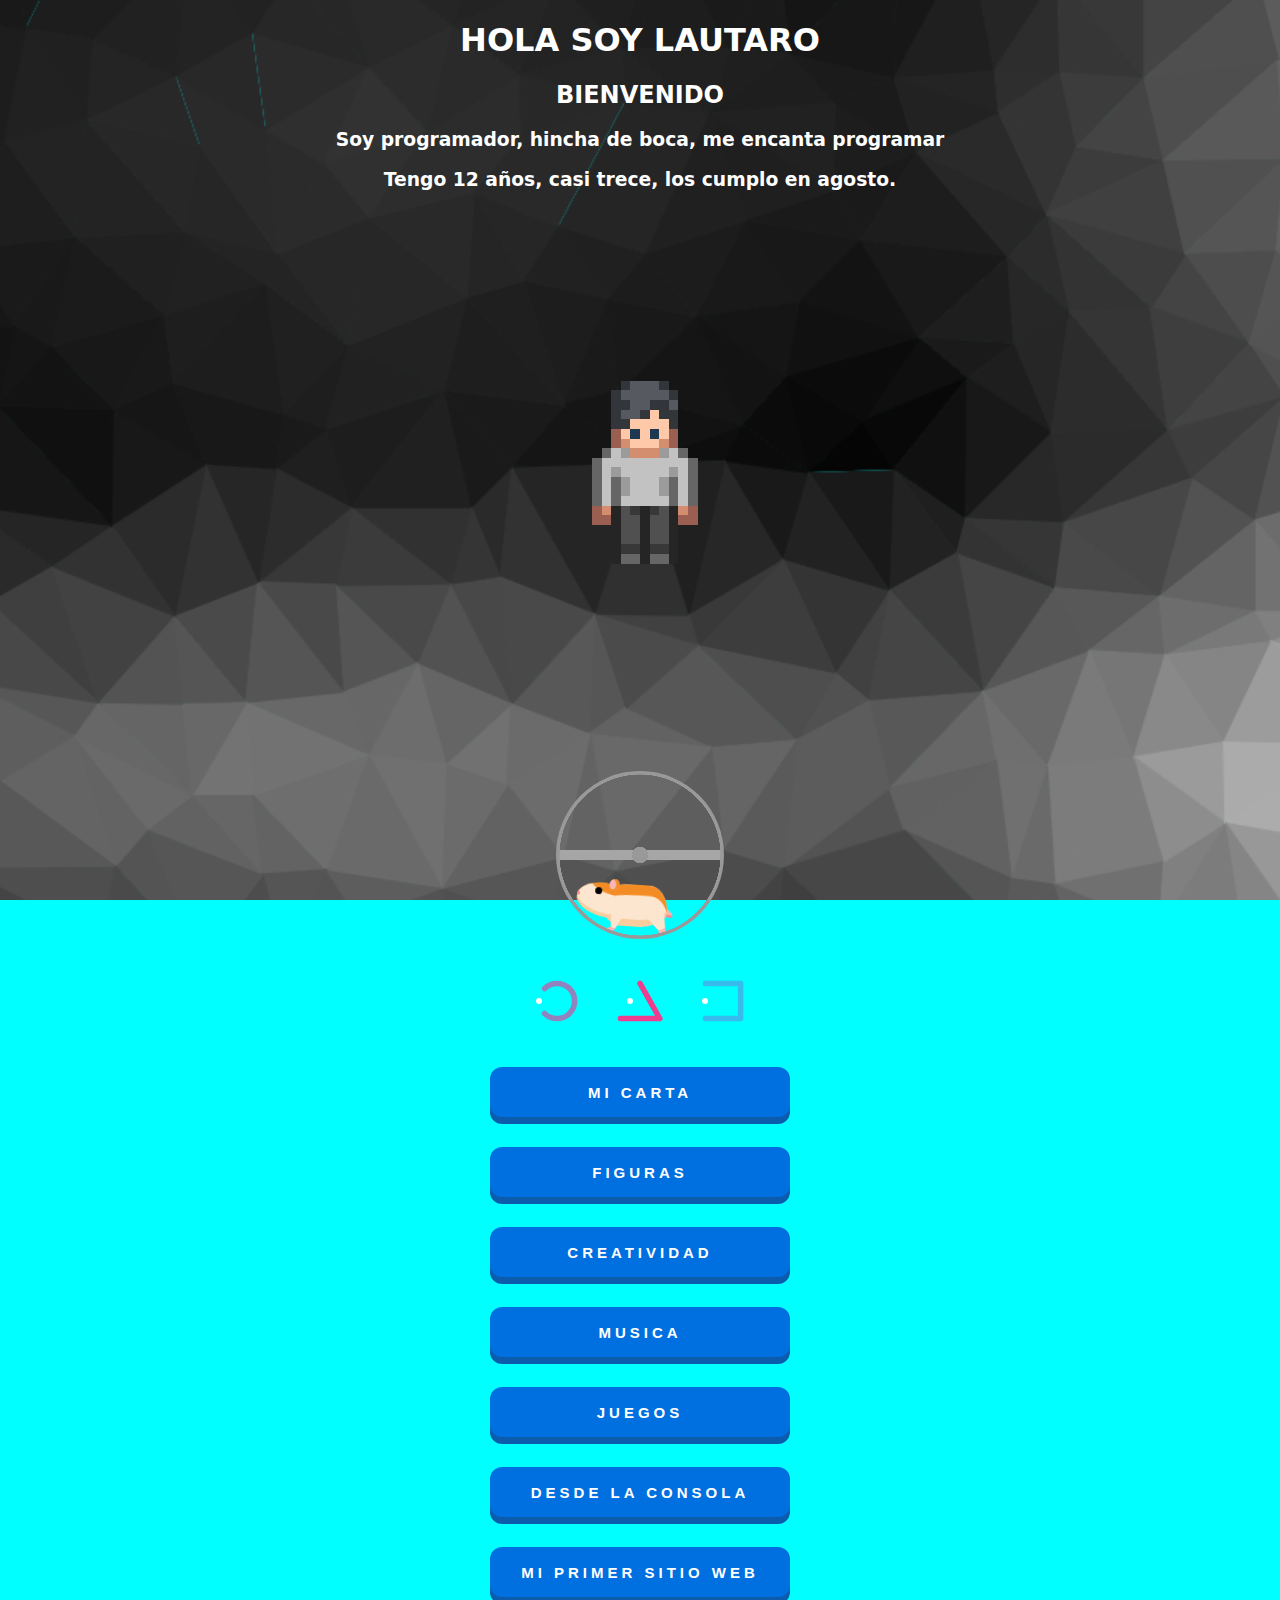
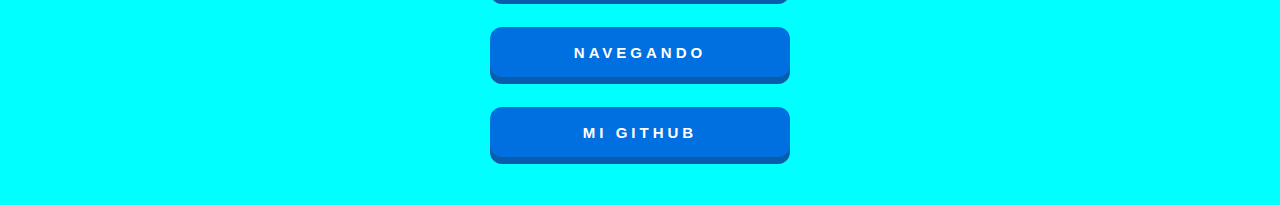
<file: index.html>
<!DOCTYPE html>
<html lang="en">

<head>
    <meta charset="UTF-8">
    <meta name="viewport" content="width=device-width, initial-scale=1.0">
    <title>Lautii</title>
    <link rel="stylesheet" href="style.css">
</head>

<body>

    <h1>HOLA SOY LAUTARO </h1>
    <h2>BIENVENIDO</h2>
    <h3>Soy programador, hincha de boca, me encanta programar</h3>
    <h3>Tengo 12 años, casi trece, los cumplo en agosto.</h3>
    <br>
    <img src="./lauti.gif" alt="" title="karl">

    <div aria-label="Orange and tan hamster running in a metal wheel" role="img" class="wheel-and-hamster">
        <div class="wheel"></div>
        <div class="hamster">
            <div class="hamster__body">
                <div class="hamster__head">
                    <div class="hamster__ear"></div>
                    <div class="hamster__eye"></div>
                    <div class="hamster__nose"></div>
                </div>
                <div class="hamster__limb hamster__limb--fr"></div>
                <div class="hamster__limb hamster__limb--fl"></div>
                <div class="hamster__limb hamster__limb--br"></div>
                <div class="hamster__limb hamster__limb--bl"></div>
                <div class="hamster__tail"></div>
            </div>
        </div>
        <div class="spoke"></div>
    </div>



    <div class="loader">
        <svg viewBox="0 0 80 80">
            <circle id="test" cx="40" cy="40" r="32"></circle>
        </svg>
    </div>

    <div class="loader triangle">
        <svg viewBox="0 0 86 80">
            <polygon points="43 8 79 72 7 72"></polygon>
        </svg>
    </div>

    <div class="loader">
        <svg viewBox="0 0 80 80">
            <rect x="8" y="8" width="64" height="64"></rect>
        </svg>
    </div>


    <section>

    

    <a target="_blank" href="./carta.png">
        <button alt="mi carta">
            <i>m</i>
            <i>i</i>
            <i>&nbsp;</i>
            <i>c</i>
            <i>a</i>
            <i>r</i>
            <i>t</i>
            <i>a</i>
        </button>
    </a>

    <a target="_blank" href="./figuras/index.html">
        <button alt="figuras">
            <i>f</i>
            <i>i</i>
            <i>g</i>
            <i>u</i>
            <i>r</i>
            <i>a</i>
            <i>s</i>
        </button>
    </a>
    <a target="_blank" href="creatividad/index.html"> <button alt="creatividad">

            <i>c</i>
                <i>r</i>
                <i>e</i>
                <i>a</i>
                <i>t</i>
                <i>i</i>
                    <i>i</i>
                    <i>d</i>
                    <i>a</i>
                    <i>d</i>
        </button></a>

    <a target="_blank" href="musica/index.html">
        <button alt="musica">
            <i>m</i>
            <i>u</i>
            <i>s</i>
            <i>i</i>
            <i>c</i>
            <i>a</i>

        </button></a>


    <a target="_blank" href="video juegos/index.html">
        <button alt="juegos">
            <i>j</i>
            <i>u</i>
            <i>e</i>
            <i>g</i>
            <i>o</i>
            <i>s</i>
        </button></a>
    <a target="_blank" href="desde la consola/index.html">
        <button alt="desde la consola">
            <i>d</i>
            <i>e</i>
            <i>s</i>
            <i>d</i>
            <i>e</i>
            <i>&nbsp;</i>
            <i>l</i>
            <i>a</i>
            <i>&nbsp;</i>
            <i>c</i>
            <i>o</i>
            <i>n</i>
            <i>s</i>
            <i>o</i>
            <i>l</i>
            <i>a</i>
        </button></a>
    <a target="_blank" href="mi-primer-sitio-web/"><button alt="mi primer sitio web">
            <i>m</i>
            <i>i</i>
            <i>&nbsp;</i>
            <i>p</i>
            <i>r</i>
            <i>i</i>
            <i>m</i>
            <i>e</i>
            <i>r</i>
            <i>&nbsp;</i>
            <i>s</i>
            <i>i</i>
            <i>t</i>
            <i>i</i>
            <i>o</i>
            <i>&nbsp;</i>
            <i>w</i>
            <i>e</i>
            <i>b</i>
        </button></a>
    <a target="_blank" href="navegando/index.html">
        <button alt="navegando">
            <i>n</i>
            <i>a</i>
            <i>v</i>
            <i>e</i>
            <i>g</i>
            <i>a</i>
            <i>n</i>
            <i>d</i>
            <i>o</i>
        </button></a>
    </a>
    <a target="_blank" href="https://github.com/neilArmstrongAstronauta">
        <button alt="mi github">
            <i>m</i>
            <i>i</i>
            <i>&nbsp;</i>
            <i>g</i>
            <i>i</i>
            <i>t</i>
            <i>h</i>
            <i>u</i>
            <i>b</i>
        </button>
    </a>
</section>
</body>

</html>
</file>
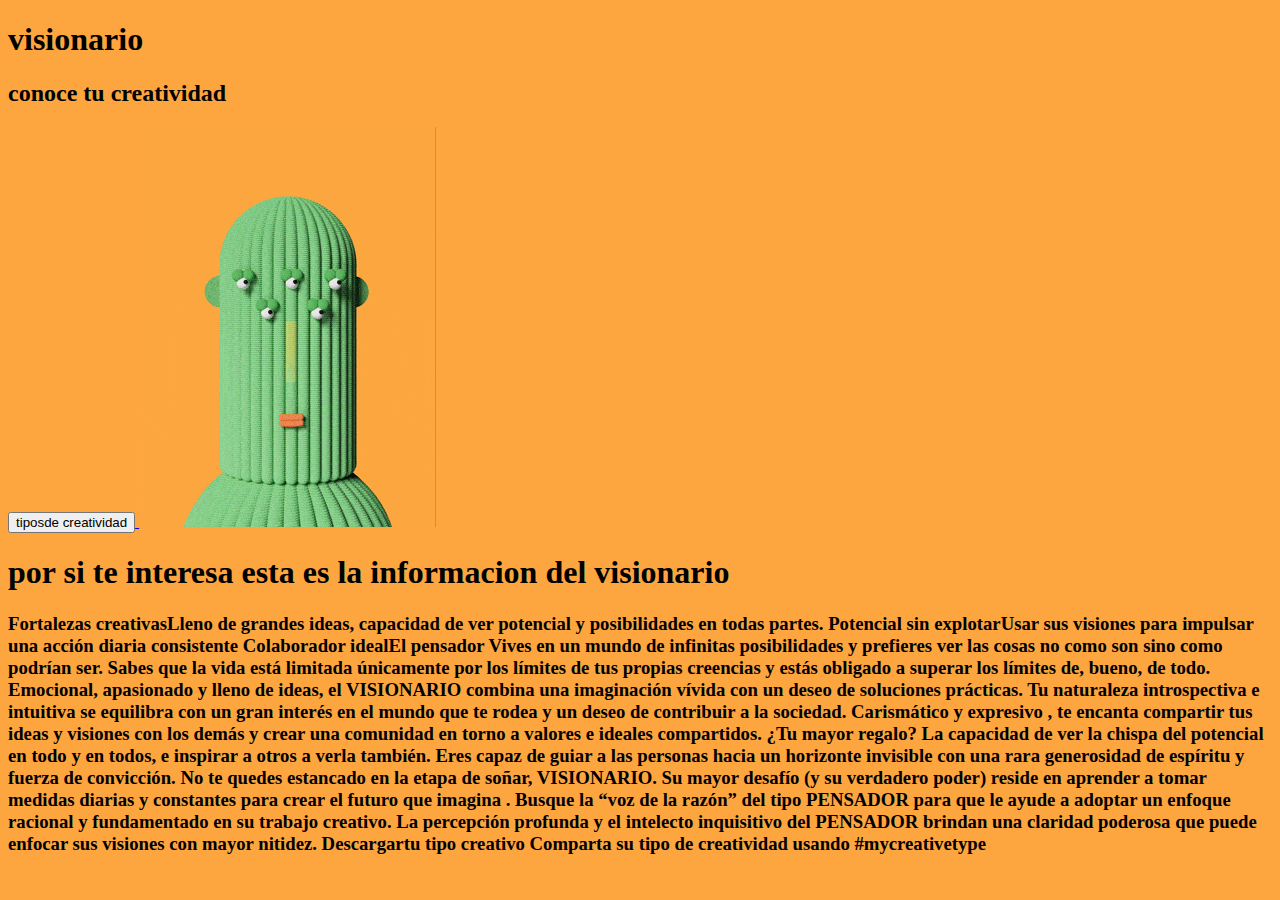
<file: creatividad/index.html>
<!DOCTYPE html>
<html lang="en">
<head>
    <meta charset="UTF-8">
    <meta name="viewport" content="width=device-width, initial-scale=1.0">
    <title>visionario</title>
</head>
<body>
    <style>body{
        background-color:#FDA640 ;
    }
    </style>
  <h1>visionario</h1>
  <h2>conoce tu creatividad</h2> 
  <a href="https://mycreativetype.com/">
      <button>tiposde creatividad</button>
  </a>
  <img src="../img/creatividad/The_Visionary_Gif.gif" alt=""> 
<h1>por si te interesa esta es la informacion del visionario</h1>
<h3>Fortalezas creativasLleno de grandes ideas, capacidad de ver potencial y posibilidades en todas partes.
    Potencial sin explotarUsar sus visiones para impulsar una acción diaria consistente
    Colaborador idealEl pensador
    Vives en un mundo de infinitas posibilidades y prefieres ver las cosas no como son sino como podrían ser. Sabes que la vida está limitada únicamente por los límites de tus propias creencias y estás obligado a superar los límites de, bueno, de todo.
    
    Emocional, apasionado y lleno de ideas, el VISIONARIO combina una imaginación vívida con un deseo de soluciones prácticas. Tu naturaleza introspectiva e intuitiva se equilibra con un gran interés en el mundo que te rodea y un deseo de contribuir a la sociedad.
    
    Carismático y expresivo , te encanta compartir tus ideas y visiones con los demás y crear una comunidad en torno a valores e ideales compartidos. ¿Tu mayor regalo? La capacidad de ver la chispa del potencial en todo y en todos, e inspirar a otros a verla también. Eres capaz de guiar a las personas hacia un horizonte invisible con una rara generosidad de espíritu y fuerza de convicción.
    
    No te quedes estancado en la etapa de soñar, VISIONARIO. Su mayor desafío (y su verdadero poder) reside en aprender a tomar medidas diarias y constantes para crear el futuro que imagina .
    
    Busque la “voz de la razón” del tipo PENSADOR para que le ayude a adoptar un enfoque racional y fundamentado en su trabajo creativo. La percepción profunda y el intelecto inquisitivo del PENSADOR brindan una claridad poderosa que puede enfocar sus visiones con mayor nitidez.
    
    Descargartu tipo creativo
    Comparta su tipo de creatividad usando #mycreativetype
      
    </h3>
</body>
</html>
</file>
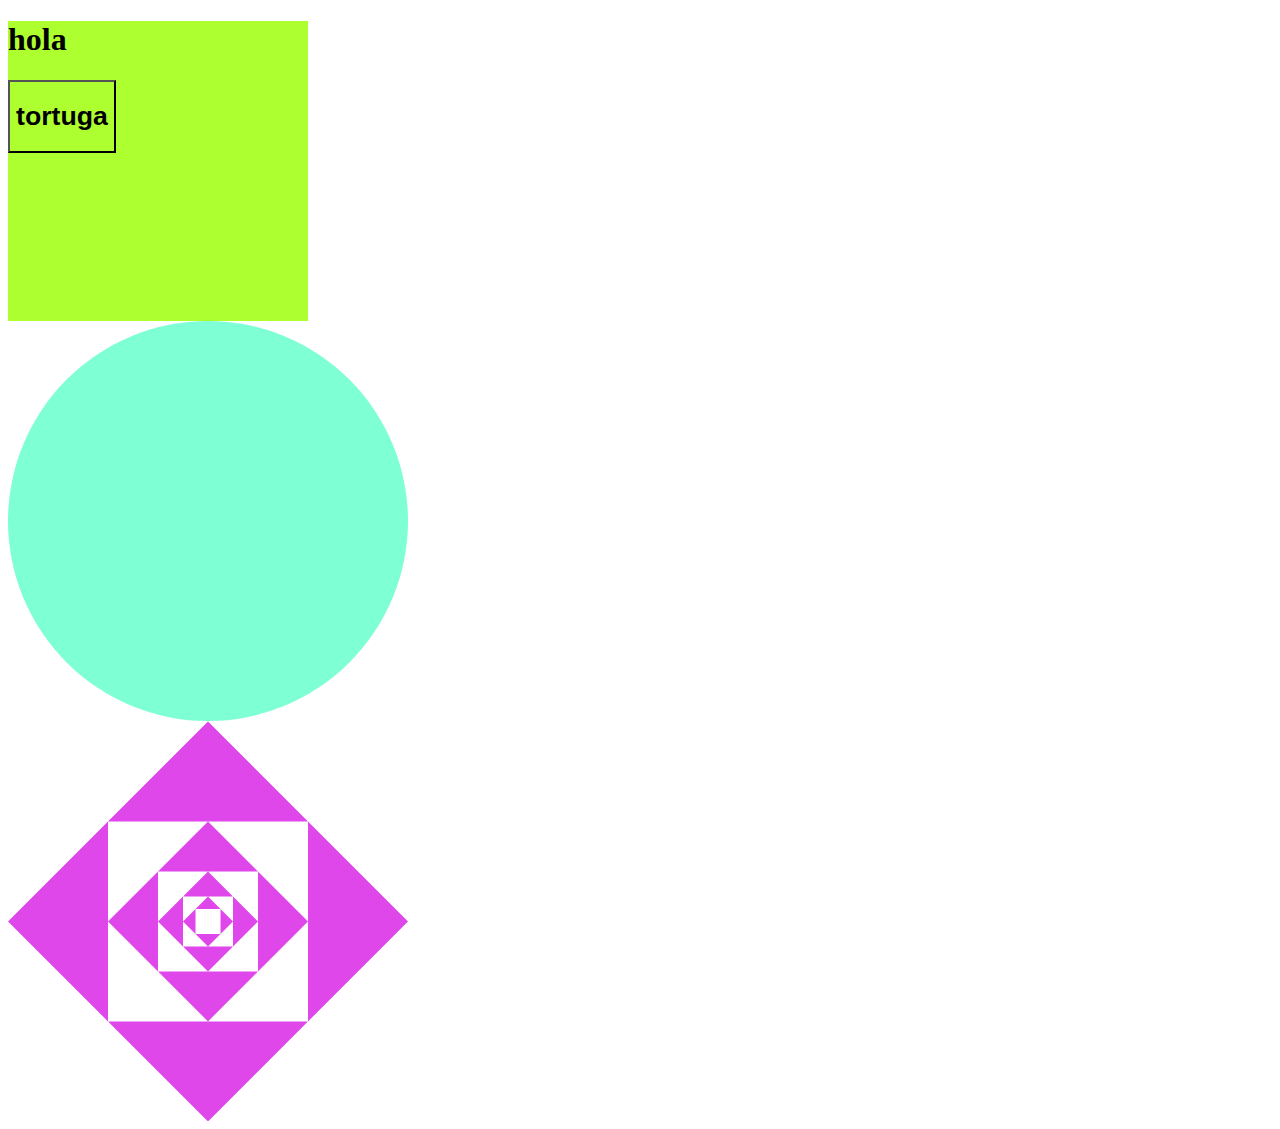
<file: figuras/index.html>
<!DOCTYPE html>
<html lang="en">
<head>
    <meta charset="UTF-8">
    <meta name="viewport" content="width=device-width, initial-scale=1.0">
    <title>figuras</title>
    <link rel="stylesheet" href="style.css">
</head>
<body>
<div class="cuadrado">
    <h1>hola</h1>
    <button><h1>tortuga</h1></button>
</div>

<div class="circulo"></div>
<div class="supercuadrado"></div>

</body>
</html>
</file>
<file: style.css>
a {
  color: unset;
  text-decoration: none;
  cursor: pointer;
}

body {
  background-color: aqua;
  background-image: url(img/cool-background\ \(28\).png);
  text-align: center;
  background-repeat: no-repeat;
  background-attachment: fixed;
  background-size: cover;
  font-family: system-ui, -apple-system, BlinkMacSystemFont, 'Segoe UI', Roboto, Oxygen, Ubuntu, Cantarell, 'Open Sans', 'Helvetica Neue', sans-serif;
}

h1, h2, h3{
  color: white;
}

.loader {
  --path: blue;
  --rosado: #EE3D8F;
  --celeste: #37BBED;
  --morado: #9283BE;
  --dot: white;
  --duration: 3s;
  width: 44px;
  height: 44px;
  position: relative;
 
}

.loader:before {
  content: '';
  width: 6px;
  height: 6px;
  border-radius: 50%;
  position: absolute;
  display: block;
  background: var(--dot);
  top: 37px;
  left: 19px;
  transform: translate(-18px, -18px);
  animation: dotRect var(--duration) cubic-bezier(0.785, 0.135, 0.15, 0.86) infinite;
}

.loader svg {
  display: block;
  width: 100%;
  height: 100%;
}

.loader svg rect,
.loader svg polygon,
.loader svg circle {
  fill: none;
  stroke: var(--path);
  stroke-width: 10px;
  stroke-linejoin: round;
  stroke-linecap: round;
}

.loader svg rect {
  stroke: var(--celeste);
}

.loader svg polygon {
  stroke: var(--rosado);
}

.loader svg circle {
  stroke: var(--morado);
}

.loader svg polygon {
  stroke-dasharray: 145 76 145 76;
  stroke-dashoffset: 0;
  animation: pathTriangle var(--duration) cubic-bezier(0.785, 0.135, 0.15, 0.86) infinite;
}

.loader svg rect {
  stroke-dasharray: 192 64 192 64;
  stroke-dashoffset: 0;
  animation: pathRect 3s cubic-bezier(0.785, 0.135, 0.15, 0.86) infinite;
}

.loader svg circle {
  stroke-dasharray: 150 50 150 50;
  stroke-dashoffset: 75;
  animation: pathCircle var(--duration) cubic-bezier(0.785, 0.135, 0.15, 0.86) infinite;
}

.loader.triangle {
  width: 48px;
}

.loader.triangle:before {
  left: 21px;
  transform: translate(-10px, -18px);
  animation: dotTriangle var(--duration) cubic-bezier(0.785, 0.135, 0.15, 0.86) infinite;
}

@keyframes pathTriangle {
  33% {
    stroke-dashoffset: 74;
  }

  66% {
    stroke-dashoffset: 147;
  }

  100% {
    stroke-dashoffset: 221;
  }
}

@keyframes dotTriangle {
  33% {
    transform: translate(0, 0);
  }

  66% {
    transform: translate(10px, -18px);
  }

  100% {
    transform: translate(-10px, -18px);
  }
}

@keyframes pathRect {
  25% {
    stroke-dashoffset: 64;
  }

  50% {
    stroke-dashoffset: 128;
  }

  75% {
    stroke-dashoffset: 192;
  }

  100% {
    stroke-dashoffset: 256;
  }
}

@keyframes dotRect {
  25% {
    transform: translate(0, 0);
  }

  50% {
    transform: translate(18px, -18px);
  }

  75% {
    transform: translate(0, -36px);
  }

  100% {
    transform: translate(-18px, -18px);
  }
}

@keyframes pathCircle {
  25% {
    stroke-dashoffset: 125;
  }

  50% {
    stroke-dashoffset: 175;
  }

  75% {
    stroke-dashoffset: 225;
  }

  100% {
    stroke-dashoffset: 275;
  }
}

.loader {
  display: inline-block;
  margin: 0 16px;
}




/* ratita */
.wheel-and-hamster {
  --dur: 1s;
  position: relative;
  width: 12em;
  height: 12em;
  font-size: 14px;
  margin: 40px auto;
}

.wheel,
.hamster,
.hamster div,
.spoke {
  position: absolute;
}

.wheel,
.spoke {
  border-radius: 50%;
  top: 0;
  left: 0;
  width: 100%;
  height: 100%;
}

.wheel {
  background: radial-gradient(100% 100% at center, hsla(0, 0%, 60%, 0) 47.8%, hsl(0, 0%, 60%) 48%);
  z-index: 2;
}

.hamster {
  animation: hamster var(--dur) ease-in-out infinite;
  top: 50%;
  left: calc(50% - 3.5em);
  width: 7em;
  height: 3.75em;
  transform: rotate(4deg) translate(-0.8em, 1.85em);
  transform-origin: 50% 0;
  z-index: 1;
}

.hamster__head {
  animation: hamsterHead var(--dur) ease-in-out infinite;
  background: hsl(30, 90%, 55%);
  border-radius: 70% 30% 0 100% / 40% 25% 25% 60%;
  box-shadow: 0 -0.25em 0 hsl(30, 90%, 80%) inset,
    0.75em -1.55em 0 hsl(30, 90%, 90%) inset;
  top: 0;
  left: -2em;
  width: 2.75em;
  height: 2.5em;
  transform-origin: 100% 50%;
}

.hamster__ear {
  animation: hamsterEar var(--dur) ease-in-out infinite;
  background: hsl(0, 90%, 85%);
  border-radius: 50%;
  box-shadow: -0.25em 0 hsl(30, 90%, 55%) inset;
  top: -0.25em;
  right: -0.25em;
  width: 0.75em;
  height: 0.75em;
  transform-origin: 50% 75%;
}

.hamster__eye {
  animation: hamsterEye var(--dur) linear infinite;
  background-color: hsl(0, 0%, 0%);
  border-radius: 50%;
  top: 0.375em;
  left: 1.25em;
  width: 0.5em;
  height: 0.5em;
}

.hamster__nose {
  background: hsl(0, 90%, 75%);
  border-radius: 35% 65% 85% 15% / 70% 50% 50% 30%;
  top: 0.75em;
  left: 0;
  width: 0.2em;
  height: 0.25em;
}

.hamster__body {
  animation: hamsterBody var(--dur) ease-in-out infinite;
  background: hsl(30, 90%, 90%);
  border-radius: 50% 30% 50% 30% / 15% 60% 40% 40%;
  box-shadow: 0.1em 0.75em 0 hsl(30, 90%, 55%) inset,
    0.15em -0.5em 0 hsl(30, 90%, 80%) inset;
  top: 0.25em;
  left: 2em;
  width: 4.5em;
  height: 3em;
  transform-origin: 17% 50%;
  transform-style: preserve-3d;
}

.hamster__limb--fr,
.hamster__limb--fl {
  clip-path: polygon(0 0, 100% 0, 70% 80%, 60% 100%, 0% 100%, 40% 80%);
  top: 2em;
  left: 0.5em;
  width: 1em;
  height: 1.5em;
  transform-origin: 50% 0;
}

.hamster__limb--fr {
  animation: hamsterFRLimb var(--dur) linear infinite;
  background: linear-gradient(hsl(30, 90%, 80%) 80%, hsl(0, 90%, 75%) 80%);
  transform: rotate(15deg) translateZ(-1px);
}

.hamster__limb--fl {
  animation: hamsterFLLimb var(--dur) linear infinite;
  background: linear-gradient(hsl(30, 90%, 90%) 80%, hsl(0, 90%, 85%) 80%);
  transform: rotate(15deg);
}

.hamster__limb--br,
.hamster__limb--bl {
  border-radius: 0.75em 0.75em 0 0;
  clip-path: polygon(0 0, 100% 0, 100% 30%, 70% 90%, 70% 100%, 30% 100%, 40% 90%, 0% 30%);
  top: 1em;
  left: 2.8em;
  width: 1.5em;
  height: 2.5em;
  transform-origin: 50% 30%;
}

.hamster__limb--br {
  animation: hamsterBRLimb var(--dur) linear infinite;
  background: linear-gradient(hsl(30, 90%, 80%) 90%, hsl(0, 90%, 75%) 90%);
  transform: rotate(-25deg) translateZ(-1px);
}

.hamster__limb--bl {
  animation: hamsterBLLimb var(--dur) linear infinite;
  background: linear-gradient(hsl(30, 90%, 90%) 90%, hsl(0, 90%, 85%) 90%);
  transform: rotate(-25deg);
}

.hamster__tail {
  animation: hamsterTail var(--dur) linear infinite;
  background: hsl(0, 90%, 85%);
  border-radius: 0.25em 50% 50% 0.25em;
  box-shadow: 0 -0.2em 0 hsl(0, 90%, 75%) inset;
  top: 1.5em;
  right: -0.5em;
  width: 1em;
  height: 0.5em;
  transform: rotate(30deg) translateZ(-1px);
  transform-origin: 0.25em 0.25em;
}

.spoke {
  animation: spoke var(--dur) linear infinite;
  background: radial-gradient(100% 100% at center, hsl(0, 0%, 60%) 4.8%, hsla(0, 0%, 60%, 0) 5%),
    linear-gradient(hsla(0, 0%, 55%, 0) 46.9%, hsl(0, 0%, 65%) 47% 52.9%, hsla(0, 0%, 65%, 0) 53%) 50% 50% / 99% 99% no-repeat;
}

/* Animations */
@keyframes hamster {

  from,
  to {
    transform: rotate(4deg) translate(-0.8em, 1.85em);
  }

  50% {
    transform: rotate(0) translate(-0.8em, 1.85em);
  }
}

@keyframes hamsterHead {

  from,
  25%,
  50%,
  75%,
  to {
    transform: rotate(0);
  }

  12.5%,
  37.5%,
  62.5%,
  87.5% {
    transform: rotate(8deg);
  }
}

@keyframes hamsterEye {

  from,
  90%,
  to {
    transform: scaleY(1);
  }

  95% {
    transform: scaleY(0);
  }
}

@keyframes hamsterEar {

  from,
  25%,
  50%,
  75%,
  to {
    transform: rotate(0);
  }

  12.5%,
  37.5%,
  62.5%,
  87.5% {
    transform: rotate(12deg);
  }
}

@keyframes hamsterBody {

  from,
  25%,
  50%,
  75%,
  to {
    transform: rotate(0);
  }

  12.5%,
  37.5%,
  62.5%,
  87.5% {
    transform: rotate(-2deg);
  }
}

@keyframes hamsterFRLimb {

  from,
  25%,
  50%,
  75%,
  to {
    transform: rotate(50deg) translateZ(-1px);
  }

  12.5%,
  37.5%,
  62.5%,
  87.5% {
    transform: rotate(-30deg) translateZ(-1px);
  }
}

@keyframes hamsterFLLimb {

  from,
  25%,
  50%,
  75%,
  to {
    transform: rotate(-30deg);
  }

  12.5%,
  37.5%,
  62.5%,
  87.5% {
    transform: rotate(50deg);
  }
}

@keyframes hamsterBRLimb {

  from,
  25%,
  50%,
  75%,
  to {
    transform: rotate(-60deg) translateZ(-1px);
  }

  12.5%,
  37.5%,
  62.5%,
  87.5% {
    transform: rotate(20deg) translateZ(-1px);
  }
}

@keyframes hamsterBLLimb {

  from,
  25%,
  50%,
  75%,
  to {
    transform: rotate(20deg);
  }

  12.5%,
  37.5%,
  62.5%,
  87.5% {
    transform: rotate(-60deg);
  }
}

@keyframes hamsterTail {

  from,
  25%,
  50%,
  75%,
  to {
    transform: rotate(30deg) translateZ(-1px);
  }

  12.5%,
  37.5%,
  62.5%,
  87.5% {
    transform: rotate(10deg) translateZ(-1px);
  }
}

@keyframes spoke {
  from {
    transform: rotate(0);
  }

  to {
    transform: rotate(-1turn);
  }
}

/*minecraft*/
/* Minecraft switch made by: csozi | Website: english.csozi.hu*/

/* The switch - the box around the slider */
.switch {
  font-size: 17px;
  position: relative;
  display: inline-block;
  width: 4em;
  height: 2em;
}

/* Hide default HTML checkbox */
.switch input {
  opacity: 1;
  width: 0;
  height: 0;
}

/* The slider */
.slider {
  position: absolute;
  cursor: pointer;
  top: 0;
  left: 0;
  right: 0;
  bottom: 0;
  background-color: #ccc;
  transition: .4s;
}

.off {
  position: absolute;
  content: "";
  height: 2em;
  width: 2em;
  background-color: white;
  transition: .4s;
  image-rendering: pixelated;
  opacity: 1;
}

.on {
  position: absolute;
  content: "";
  height: 2em;
  width: 2em;
  background-color: white;
  transition: .4s;
  image-rendering: pixelated;
  opacity: 0;
}

.switch input:checked+.slider {
  background-color: #ccc;
}

.switch input:focus+.slider {
  box-shadow: 0 0 1px #ccc;
}

.switch input:checked~.off {
  transform: translateX(2em);
}

.switch input:checked~.on {
  transform: translateX(2em);
  opacity: 1;
}

.button {
  cursor: pointer;
  position: relative;
  display: inline-block;
  transform-style: preserve-3d;
  transform: rotateX(-45deg) rotateY(25deg) rotateZ(0deg);
  background-color: transparent;
  border: none;
}

.lid {
  position: absolute;
  transform-style: preserve-3d;
  transition: all 1s ease-in-out;
  transform-origin: 0 80px -120px;
  height: 80px;
  width: 250px;
  background-color: rgba(0, 0, 0, 0);
  top: 50%;
  left: 50%;
  transform: translate(-50%, -50%);
}

.lid:hover,
.button:hover .lid {
  transform: translate(-50%, -50%) rotateX(60deg);
}

.lid .side {
  display: inline-block;
  width: 250px;
  height: 250px;
  background-color: rgba(63, 112, 141, 0.308);
  position: absolute;
  top: 50%;
  left: 50%;
  border: solid 1px rgba(0, 132, 255, 0.226);
}

.front {
  transform: translate(-50%, -50%) translateZ(125px);
  height: 80px !important;
}

.top {
  transform: translate(-50%, -50%) rotateX(90deg) translateZ(40px);
  background-color: rgba(167, 47, 10, 0.438);
}

.left {
  transform: translate(-50%, -50%) rotateY(90deg) translateZ(125px);
  height: 80px !important;
}

.right {
  transform: translate(-50%, -50%) rotateY(-90deg) translateZ(125px);
  height: 80px !important;
}

.back {
  transform: translate(-50%, -50%) rotateY(180deg) translateZ(125px);
  background-color: rgba(250, 234, 18, 0.418);
  height: 80px !important;
}

.back::before {
  content: "";
  display: inline-block;
  position: absolute;
  width: 20px;
  height: 10px;
  background-color: black;
  bottom: 0;
  left: 10px;
}

.back::after {
  content: "";
  display: inline-block;
  position: absolute;
  width: 20px;
  height: 10px;
  background-color: black;
  bottom: 0;
  right: 10px;
}

.panels {
  position: absolute;
  top: 50%;
  left: 50%;
  transform: translate(-50%, -50%) rotateX(90deg) translateZ(-40px);
}

.panel-1 {
  display: inline-block;
  position: absolute;
  top: 50%;
  left: 50%;
  transform: translate(-50%, -50%);
  height: 250px;
  width: 250px;
  background-color: rgb(166, 255, 0);
  background: repeating-linear-gradient(45deg,
      rgb(247, 243, 33) 0% 2%,
      black 2% 4%);
  box-shadow: 0px 0px 0px 20px red;
}

.panel-2 {
  display: inline-block;
  position: absolute;
  top: 50%;
  left: 50%;
  transform: translate(-50%, -50%);
  height: 200px;
  width: 200px;
  background-color: rgb(0, 0, 0);
  background: linear-gradient(-135deg, rgb(43, 42, 42), black);
  border: solid 5px rgb(247, 243, 33);
}

.panel-1::after {
  content: "SELF-DESTRUCT";
  display: inline-block;
  position: absolute;
  top: 50%;
  left: 50%;
  width: 290px;
  height: 25px;
  color: white;
  font-weight: bold;
  transform: translate(-50%, -50%) translateY(170px);
  font-size: larger;
  background-color: red;
}

.panel-1::before {
  content: "WARNING: DANGER";
  display: inline-block;
  position: absolute;
  top: 50%;
  left: 50%;
  width: 290px;
  height: 25px;
  color: white;
  font-weight: bold;
  transform: translate(-50%, -50%) rotateZ(90deg) translateY(170px);
  font-size: larger;
  background-color: red;
}

.btn-trigger {
  position: absolute;
  top: 50%;
  right: 50%;
  transform: translate(-50%, -50%);
}

.btn-trigger-1 {
  position: absolute;
  top: 50%;
  left: 50%;
  width: 100px;
  height: 100px;
  background-color: rgb(207, 195, 195);
  box-shadow: -0px 1px 0 rgb(54, 54, 54), -0px 2px 0 rgb(54, 54, 54),
    -1px 3px 0 rgb(54, 54, 54), -1px 4px 0 rgb(54, 54, 54),
    -2px 5px 0 rgb(54, 54, 54), -2px 6px 0 rgb(54, 54, 54),
    -3px 7px 0 rgb(54, 54, 54), -3px 8px 0 rgb(54, 54, 54),
    -4px 9px 0 rgb(54, 54, 54), -4px 10px 0 rgb(54, 54, 54),
    -5px 11px 0 rgb(54, 54, 54), -5px 12px 0 rgb(54, 54, 54),
    -6px 13px 0 rgb(54, 54, 54), -6px 14px 0 rgb(54, 54, 54),
    -7px 15px 0 rgb(54, 54, 54), -7px 16px 0 rgb(54, 54, 54),
    -8px 17px 0 rgb(54, 54, 54), -8px 18px 0 rgb(54, 54, 54),
    -9px 19px 0 rgb(54, 54, 54), -9px 20px 0 rgb(54, 54, 54),
    -10px 21px 0 rgb(54, 54, 54), -10px 22px 0 rgb(54, 54, 54),
    -11px 23px 0 rgb(54, 54, 54), -11px 24px 0 rgb(54, 54, 54),
    -12px 25px 0 rgb(54, 54, 54), -12px 26px 0 rgb(54, 54, 54);
  border-radius: 50%;
  transform: translate(-50%, -50%) translateZ(50px);
}

.btn-trigger-2 {
  position: absolute;
  width: 80px;
  height: 80px;
  background-color: rgb(241, 17, 17);
  box-shadow: -0px 1px 0 rgb(128, 5, 5), -0px 2px 0 rgb(128, 5, 5),
    -1px 3px 0 rgb(128, 5, 5), -1px 4px 0 rgb(128, 5, 5),
    -2px 5px 0 rgb(128, 5, 5), -2px 6px 0 rgb(128, 5, 5),
    -3px 7px 0 rgb(128, 5, 5), -3px 8px 0 rgb(128, 5, 5),
    -4px 9px 0 rgb(128, 5, 5), -4px 10px 0 rgb(128, 5, 5),
    -5px 11px 0 rgb(128, 5, 5), -5px 12px 0 rgb(128, 5, 5),
    -6px 13px 0 rgb(128, 5, 5), -6px 14px 0 rgb(128, 5, 5),
    -7px 15px 0 rgb(128, 5, 5), -7px 16px 0 rgb(128, 5, 5);
  border-radius: 50%;
  transition: all 0.3s;
  transform: translate(-40%, -70%) translateZ(100px);
}

.btn-trigger-2:active {
  transform: translate(-50%, -50%) translateZ(100px);
  box-shadow: none;
}



@keyframes rotate {
  100% {
    transform: rotateX(360deg);
  }
}


/*boton*/
button {
  display: flex;
  cursor: pointer;
  align-items: center;
  justify-content: center;
  height: 50px;
  position: relative;
  padding: 0 20px;
  font-size: 18px;
  text-transform: uppercase;
  border: 0;
  box-shadow: hsl(210deg 87% 36%) 0px 7px 0px 0px;
  background-color: hsl(210deg 100% 44%);
  border-radius: 12px;
  overflow: hidden;
  transition: 31ms cubic-bezier(.5, .7, .4, 1);
}

button:before {
  content: attr(alt);
  display: flex;
  align-items: center;
  justify-content: center;
  position: absolute;
  inset: 0;
  font-size: 15px;
  font-weight: bold;
  color: white;
  letter-spacing: 4px;
  opacity: 1;
}

button:active {
  box-shadow: none;
  transform: translateY(7px);
  transition: 35ms cubic-bezier(.5, .7, .4, 1);
}

button:hover:before {
  transition: all .0s;
  transform: translateY(100%);
  opacity: 0;
}

button i {
  color: white;
  font-size: 15px;
  font-weight: bold;
  letter-spacing: 4px;
  font-style: normal;
  transition: all 2s ease;
  transform: translateY(-20px);
  opacity: 0;
}

button:hover i {
  transition: all .2s ease;
  transform: translateY(0px);
  opacity: 1;
}

button:hover i:nth-child(1) {
  transition-delay: 0.045s;
}

button:hover i:nth-child(2) {
  transition-delay: calc(0.045s * 3);
}

button:hover i:nth-child(3) {
  transition-delay: calc(0.045s * 4);
}

button:hover i:nth-child(4) {
  transition-delay: calc(0.045s * 5);
}

button:hover i:nth-child(6) {
  transition-delay: calc(0.045s * 6);
}

button:hover i:nth-child(7) {
  transition-delay: calc(0.045s * 7);
}

button:hover i:nth-child(8) {
  transition-delay: calc(0.045s * 8);
}

button:hover i:nth-child(9) {
  transition-delay: calc(0.045s * 9);
}

button:hover i:nth-child(10) {
  transition-delay: calc(0.045s * 10);
}


section{
  padding: 40px;
  display: flex;
  flex-wrap: wrap;
  flex-direction: column;
  align-items: center;
  gap: 30px;
  justify-content: center;
}

section a{
  width: 300px;
}

section a button{
  width: 100%;
}
</file>
<file: figuras/style.css>
.cuadrado{
    width: 300px;
    height: 300px;
    background-color: greenyellow;
}
.circulo{
    width: 400px;
    height: 400px;
    background-color: aquamarine;
    border-radius: 400px
    ;
}

button{
    background-color: greenyellow;
}

.supercuadrado{
    width: 400px;
    height: 400px;
    clip-path: polygon(evenodd, 25% 25%, 50% 25%, 75% 50%, 50% 75%, 25% 50%, 37.5% 37.5%, 37.5% 62.5%, 62.5% 62.5%, 62.5% 37.5%, 50% 37.5%, 62.5% 50%, 50% 62.5%, 37.5% 50%, 43.75% 43.75%, 50% 43.75%, 56.25% 50%, 50% 56.25%, 43.75% 50%, 46.88% 46.88%, 53.13% 46.88%, 53.13% 53.13%, 46.88% 53.13%, 46.88% 46.88%, 50% 43.75%, 56.25% 43.75%, 56.25% 56.25%, 43.75% 56.25%, 43.75% 43.75%, 50% 37.5%, 37.5% 37.5%, 50% 25%, 75% 25%, 75% 75%, 25% 75%, 0% 50%, 50% 0%, 100% 50%, 50% 100%, 25% 75%);
background-color: #e047eb
}
</file>
